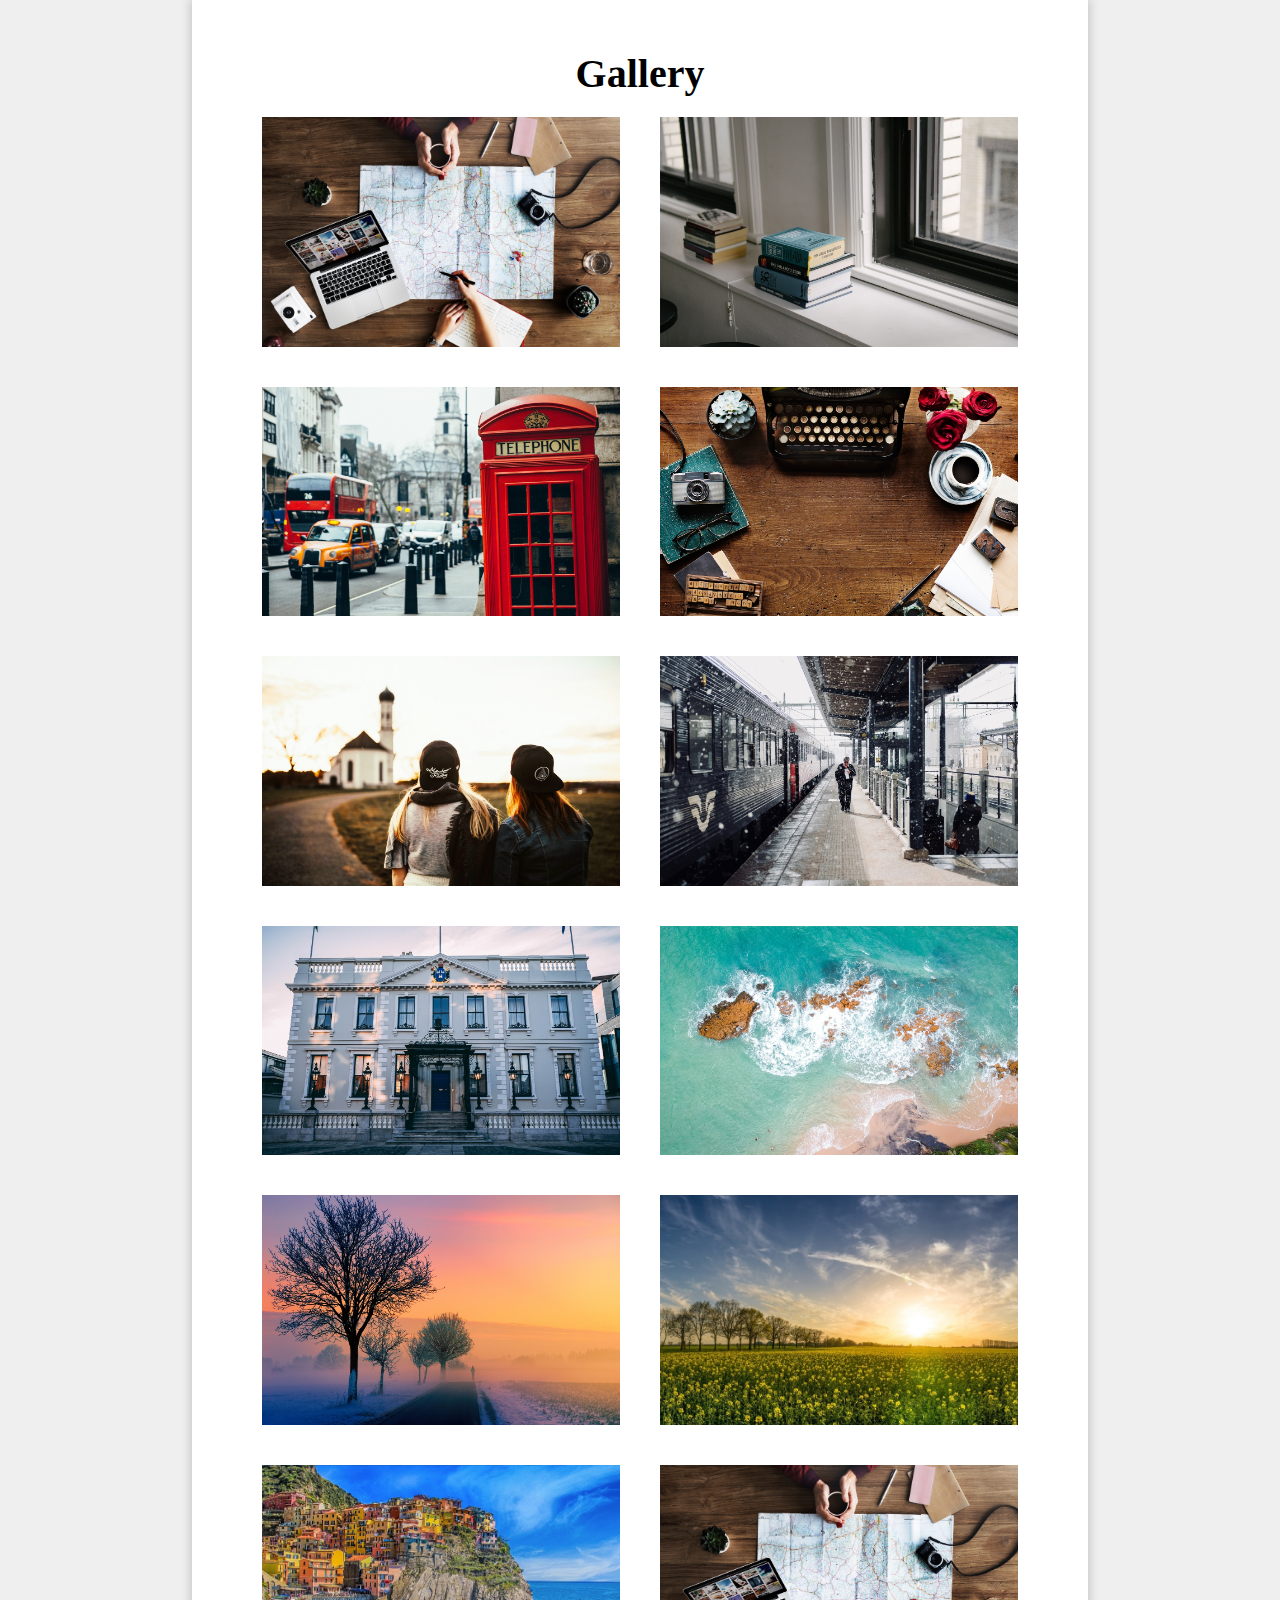
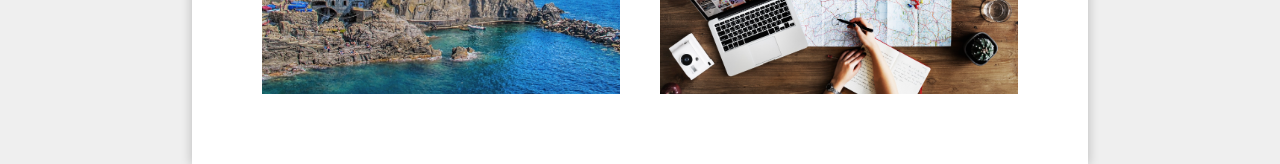
<file: mysite/gallary/gal.html>
<!DOCTYPE html>
<html lang="ru">
<head>
    <meta charset="UTF-8">
    <meta name="viewport" content="width=device-width, initial-scale=1.0">
    <title>галерея</title>
    <link rel="stylesheet" href="css/style.css">
</head>
<body>
    <main>
        <h1>Gallery</h1>
        <div class="photo photo1"></div> 
        <div class="photo photo2"></div> 
        <div class="photo photo3"></div> 
        <div class="photo photo4"></div> 
        <div class="photo photo5"></div> 
        <div class="photo photo6"></div> 
        <div class="photo photo7"></div> 
        <div class="photo photo8"></div> 
        <div class="photo photo9"></div> 
        <div class="photo photo10"></div>
        <div class="photo photo11"></div> 
        <div class="photo photo12"></div> 
    </main>
</body>
</html>
</file>
<file: mysite/gallary/css/style.css>
*{
    padding: 0;
    margin: 0;
    box-sizing: border-box;
}

@font-face {
    font-family: Roboto;
    src: url(../fonts/Roboto-Regular.ttf);
}
body {
    background-color: #efefef;
}

main{
    width: 70%;
    padding: 50px;
    margin: auto;
    background-color: #fff;
    display: flex;
    flex-wrap: wrap;
    justify-content: center;
    box-shadow: 0 0 10px 1px rgba(0, 0, 0, 0.2);
}

.photo {
    width: calc(50% - 40px);
    min-height: calc((35vw - 40px) / 16 * 9);
    margin: 20px;
    background-color: bisque;
    background-position: center;
    background-size: cover;
    transition: all 0.5s ease;
}

.photo:hover {
    transform: rotate(3deg) scale(1.07);
}

h1 {
    width: 100%;
    text-align: center;
    font-size: 40px;
}

.photo1 {
    background-image: url(../img/img1.jpeg);
}

.photo2 {
    background-image: url(../img/img2.jpeg);
}

.photo3 {
    background-image: url(../img/img3.jpeg);
}
.photo4 {
    background-image: url(../img/img4.jpeg);
}
.photo5 {
    background-image: url(../img/img5.jpeg);
}

.photo6 {
    background-image: url(../img/img6.jpeg);
}

.photo7 {
    background-image: url(../img/img7.jpeg);
}
.photo8 {
    background-image: url(../img/img8.jpeg);
}

.photo9 {
    background-image: url(../img/img9.jpeg);
}

.photo10 {
    background-image: url(../img/img10.jpeg);
}

.photo11 {
    background-image: url(../img/img11.jpeg);
}

.photo12 {
    background-image: url(../img/img12.jpeg);
}
</file>
